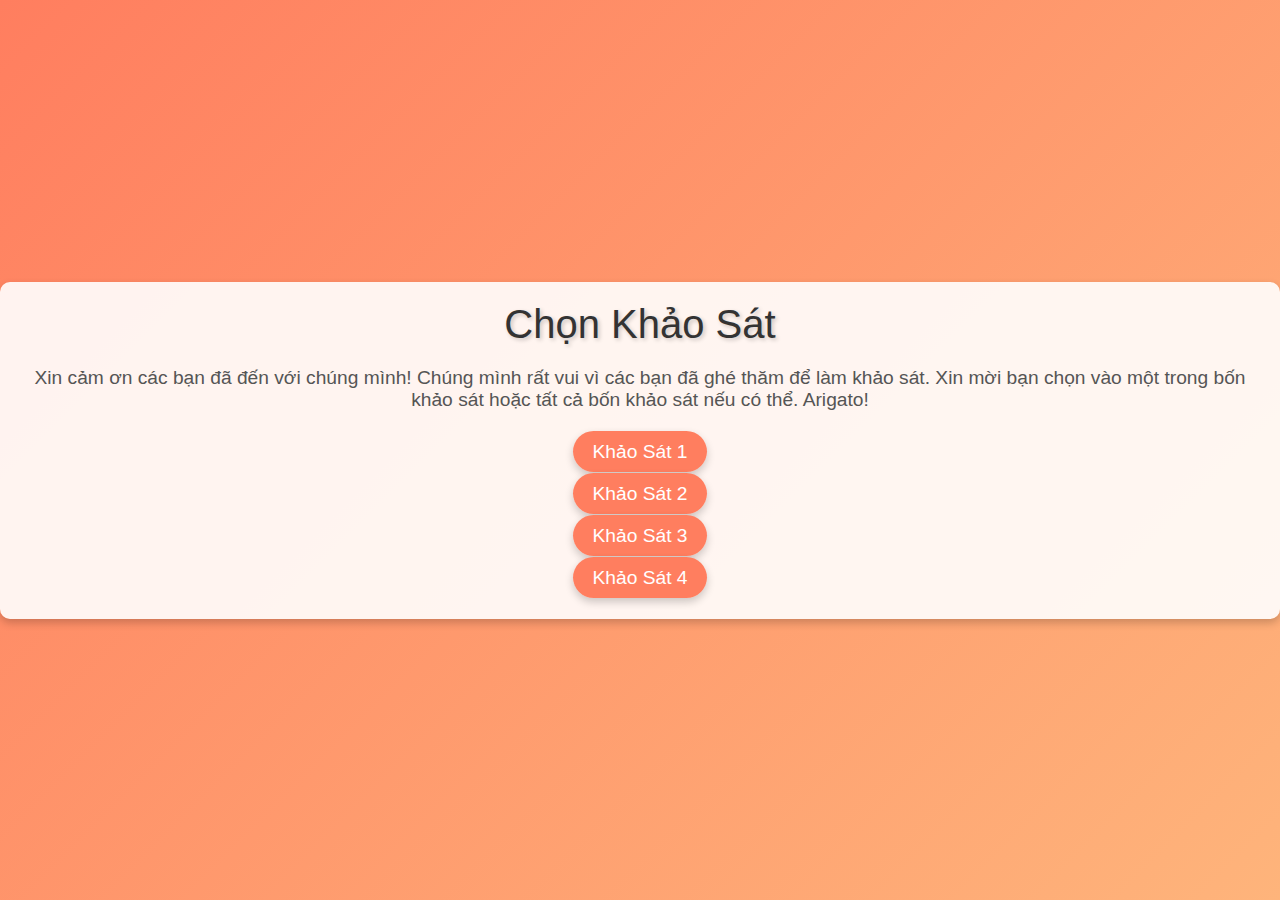
<file: index.html>
<!DOCTYPE html>
<html lang="vi">
<head>
    <meta charset="UTF-8">
    <meta name="viewport" content="width=device-width, initial-scale=1.0">
    <title>Chọn khảo sát</title>
    <link rel="stylesheet" href="stylestart.css">
</head>
<body>
    <div class="container">
        <h1>Chọn Khảo Sát</h1>
        <p>Xin cảm ơn các bạn đã đến với chúng mình! Chúng mình rất vui vì các bạn đã ghé thăm để làm khảo sát. Xin mời bạn chọn vào một trong bốn khảo sát hoặc tất cả bốn khảo sát nếu có thể. Arigato!</p>
        <ul>
            <li><a href="index1.html">Khảo Sát 1</a></li>
            <li><a href="index2.html">Khảo Sát 2</a></li>
            <li><a href="index3.html">Khảo Sát 3</a></li>
            <li><a href="index4.html">Khảo Sát 4</a></li>
        </ul>
    </div>
</body>
</html>
</file>
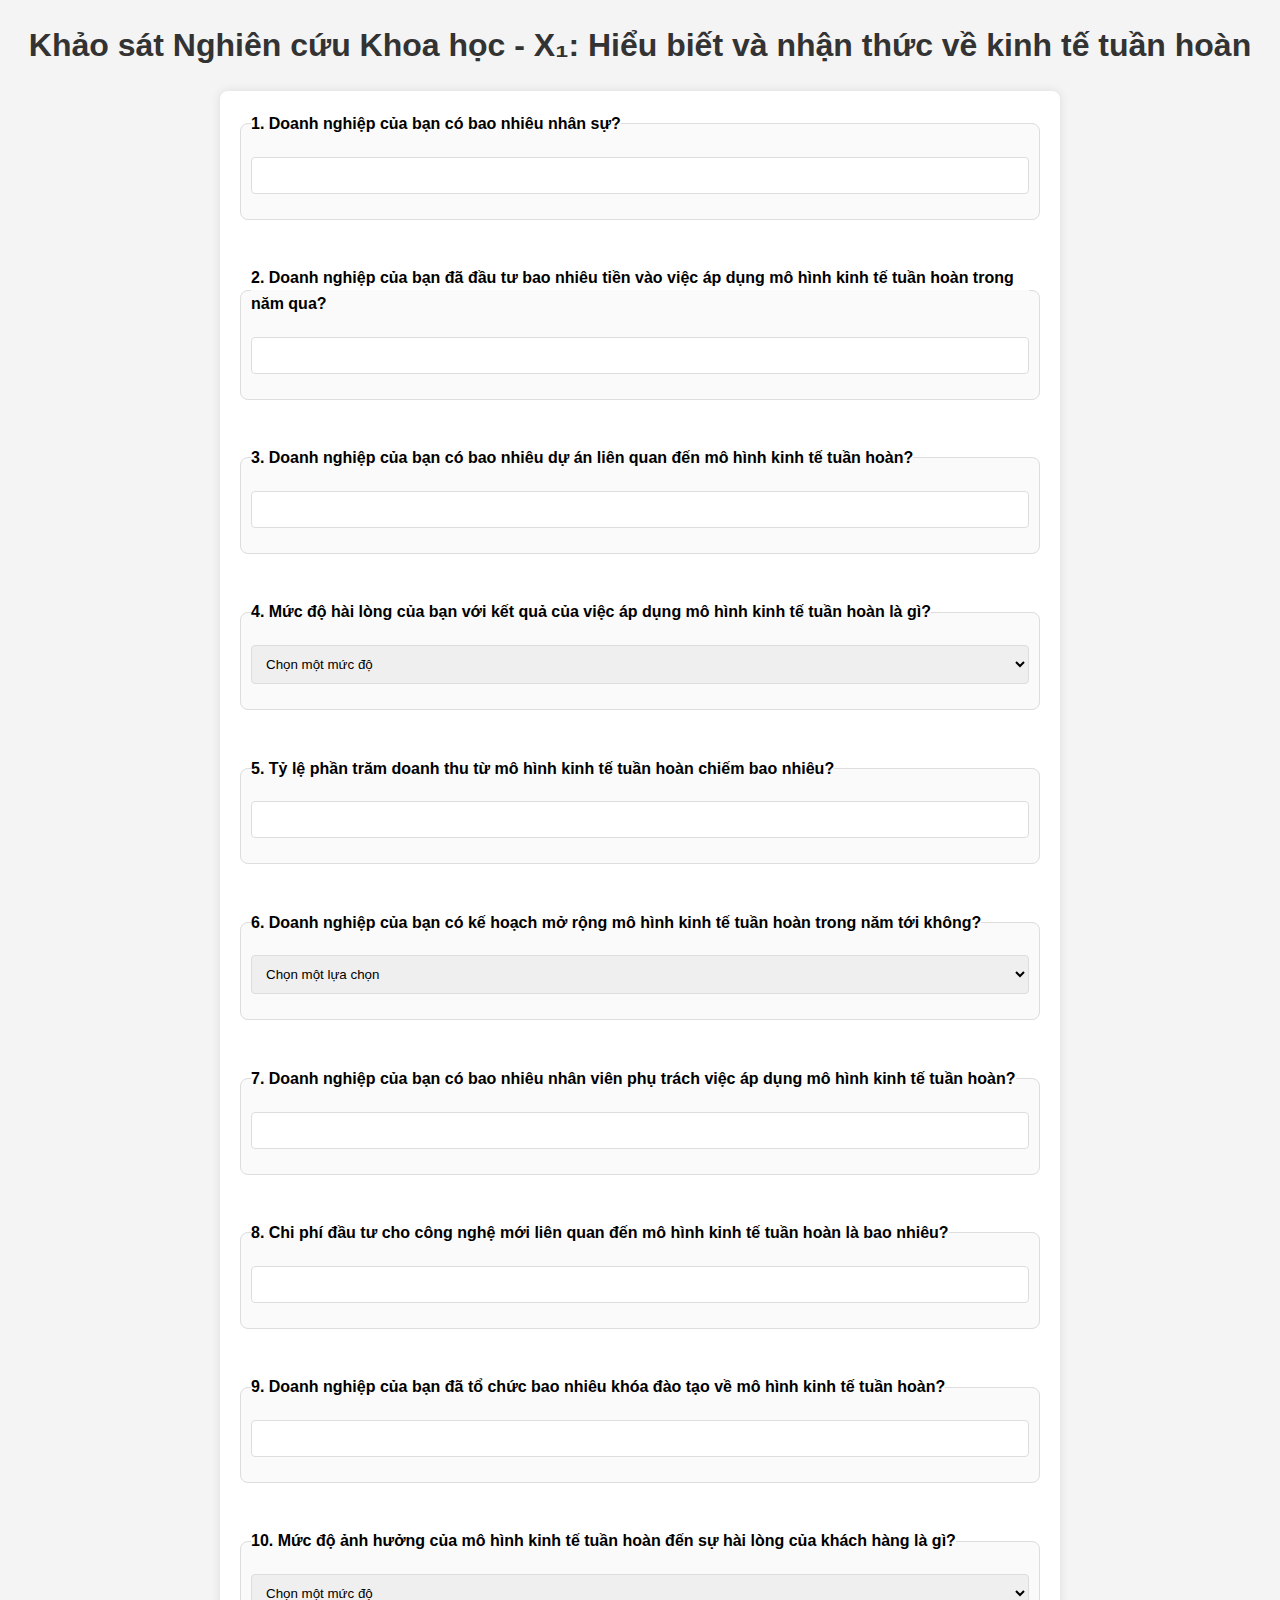
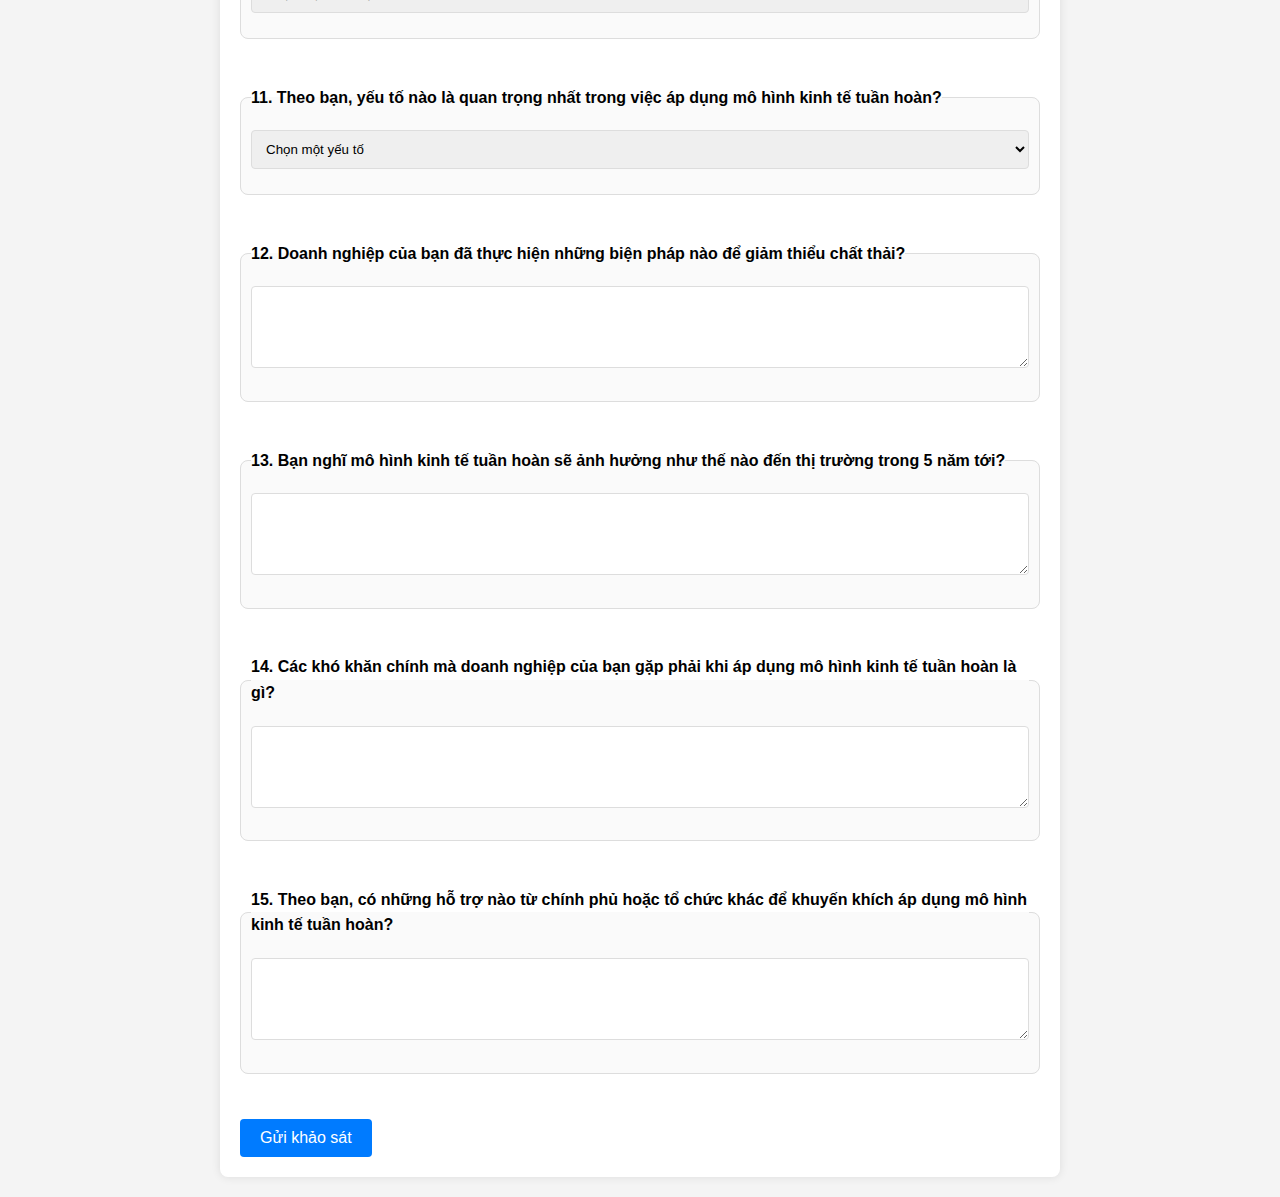
<file: index1.html>
<!DOCTYPE html>
<html lang="vi">
<head>
    <meta charset="UTF-8">
    <meta name="viewport" content="width=device-width, initial-scale=1.0">
    <title>Khảo sát Nghiên cứu Khoa học - X₁</title>
    <link rel="stylesheet" href="style.css">
    <script src="submit.js" defer></script>
    <style>
        .error {
            border: 2px solid red;
        }
        .error-message {
            color: red;
            font-size: 0.9em;
            margin-top: 5px;
        }
    </style>
</head>
<body>
    <h1>Khảo sát Nghiên cứu Khoa học - X₁: Hiểu biết và nhận thức về kinh tế tuần hoàn</h1>
    <form id="survey-form">
        <!-- Câu hỏi định lượng -->
        <fieldset>
            <legend>1. Doanh nghiệp của bạn có bao nhiêu nhân sự?</legend>
            <input type="number" name="question1" id="question1" required min="0" step="1">
            <div id="error-question1" class="error-message"></div>
        </fieldset>
        <br>

        <fieldset>
            <legend>2. Doanh nghiệp của bạn đã đầu tư bao nhiêu tiền vào việc áp dụng mô hình kinh tế tuần hoàn trong năm qua?</legend>
            <input type="number" name="question2" id="question2" required min="0" step="0.01">
            <div id="error-question2" class="error-message"></div>
        </fieldset>
        <br>

        <fieldset>
            <legend>3. Doanh nghiệp của bạn có bao nhiêu dự án liên quan đến mô hình kinh tế tuần hoàn?</legend>
            <input type="number" name="question3" id="question3" required min="0" step="1">
            <div id="error-question3" class="error-message"></div>
        </fieldset>
        <br>

        <fieldset>
            <legend>4. Mức độ hài lòng của bạn với kết quả của việc áp dụng mô hình kinh tế tuần hoàn là gì?</legend>
            <select name="question4" id="question4" required>
                <option value="">Chọn một mức độ</option>
                <option value="1">Rất không hài lòng</option>
                <option value="2">Không hài lòng</option>
                <option value="3">Bình thường</option>
                <option value="4">Hài lòng</option>
                <option value="5">Rất hài lòng</option>
            </select>
            <div id="error-question4" class="error-message"></div>
        </fieldset>
        <br>

        <fieldset>
            <legend>5. Tỷ lệ phần trăm doanh thu từ mô hình kinh tế tuần hoàn chiếm bao nhiêu?</legend>
            <input type="number" name="question5" id="question5" min="0" max="100" required step="0.01">
            <div id="error-question5" class="error-message"></div>
        </fieldset>
        <br>

        <fieldset>
            <legend>6. Doanh nghiệp của bạn có kế hoạch mở rộng mô hình kinh tế tuần hoàn trong năm tới không?</legend>
            <select name="question6" id="question6" required>
                <option value="">Chọn một lựa chọn</option>
                <option value="Có">Có</option>
                <option value="Không">Không</option>
            </select>
            <div id="error-question6" class="error-message"></div>
        </fieldset>
        <br>

        <fieldset>
            <legend>7. Doanh nghiệp của bạn có bao nhiêu nhân viên phụ trách việc áp dụng mô hình kinh tế tuần hoàn?</legend>
            <input type="number" name="question7" id="question7" required min="0" step="1">
            <div id="error-question7" class="error-message"></div>
        </fieldset>
        <br>

        <fieldset>
            <legend>8. Chi phí đầu tư cho công nghệ mới liên quan đến mô hình kinh tế tuần hoàn là bao nhiêu?</legend>
            <input type="number" name="question8" id="question8" required min="0" step="0.01">
            <div id="error-question8" class="error-message"></div>
        </fieldset>
        <br>

        <fieldset>
            <legend>9. Doanh nghiệp của bạn đã tổ chức bao nhiêu khóa đào tạo về mô hình kinh tế tuần hoàn?</legend>
            <input type="number" name="question9" id="question9" required min="0" step="1">
            <div id="error-question9" class="error-message"></div>
        </fieldset>
        <br>

        <fieldset>
            <legend>10. Mức độ ảnh hưởng của mô hình kinh tế tuần hoàn đến sự hài lòng của khách hàng là gì?</legend>
            <select name="question10" id="question10" required>
                <option value="">Chọn một mức độ</option>
                <option value="Rất thấp">Rất thấp</option>
                <option value="Thấp">Thấp</option>
                <option value="Trung bình">Trung bình</option>
                <option value="Cao">Cao</option>
                <option value="Rất cao">Rất cao</option>
            </select>
            <div id="error-question10" class="error-message"></div>
        </fieldset>
        <br>

        <!-- Câu hỏi định tính -->
        <fieldset>
            <legend>11. Theo bạn, yếu tố nào là quan trọng nhất trong việc áp dụng mô hình kinh tế tuần hoàn?</legend>
            <select name="question11" id="question11" required>
                <option value="">Chọn một yếu tố</option>
                <option value="Chất lượng sản phẩm">Chất lượng sản phẩm</option>
                <option value="Chi phí">Chi phí</option>
                <option value="Nguồn lực">Nguồn lực</option>
                <option value="Khách hàng">Khách hàng</option>
                <option value="Khác">Khác</option>
            </select>
            <input type="text" name="question11_other" id="question11_other" style="display: none;" placeholder="Nhập yếu tố khác nếu có">
            <div id="error-question11" class="error-message"></div>
        </fieldset>
        <br>

        <fieldset>
            <legend>12. Doanh nghiệp của bạn đã thực hiện những biện pháp nào để giảm thiểu chất thải?</legend>
            <textarea name="question12" id="question12" rows="4" required></textarea>
            <div id="error-question12" class="error-message"></div>
        </fieldset>
        <br>

        <fieldset>
            <legend>13. Bạn nghĩ mô hình kinh tế tuần hoàn sẽ ảnh hưởng như thế nào đến thị trường trong 5 năm tới?</legend>
            <textarea name="question13" id="question13" rows="4" required></textarea>
            <div id="error-question13" class="error-message"></div>
        </fieldset>
        <br>

        <fieldset>
            <legend>14. Các khó khăn chính mà doanh nghiệp của bạn gặp phải khi áp dụng mô hình kinh tế tuần hoàn là gì?</legend>
            <textarea name="question14" id="question14" rows="4" required></textarea>
            <div id="error-question14" class="error-message"></div>
        </fieldset>
        <br>

        <fieldset>
            <legend>15. Theo bạn, có những hỗ trợ nào từ chính phủ hoặc tổ chức khác để khuyến khích áp dụng mô hình kinh tế tuần hoàn?</legend>
            <textarea name="question15" id="question15" rows="4" required></textarea>
            <div id="error-question15" class="error-message"></div>
        </fieldset>
        <br>

        <button type="button" id="submit-button">Gửi khảo sát</button>
    </form>

    <script>
        document.getElementById('submit-button').addEventListener('click', function() {
            // Clear previous errors
            document.querySelectorAll('.error').forEach(element => element.classList.remove('error'));
            document.querySelectorAll('.error-message').forEach(element => element.textContent = '');

            let isValid = true;

            // Validate each field
            document.querySelectorAll('input, select, textarea').forEach(field => {
                if (field.required && !field.value) {
                    document.getElementById(`error-${field.name}`).textContent = 'Vui lòng nhập lại';
                    field.classList.add('error');
                    isValid = false;
                } else if (field.type === 'number') {
                    if (field.min !== undefined && parseFloat(field.value) < parseFloat(field.min)) {
                        document.getElementById(`error-${field.name}`).textContent = `Giá trị không thể nhỏ hơn ${field.min}`;
                        field.classList.add('error');
                        isValid = false;
                    }
                    if (field.max !== undefined && parseFloat(field.value) > parseFloat(field.max)) {
                        document.getElementById(`error-${field.name}`).textContent = `Giá trị không thể lớn hơn ${field.max}`;
                        field.classList.add('error');
                        isValid = false;
                    }
                }
            });

            if (isValid) {
                document.getElementById('survey-form').submit();
            }
        });

        // Show "Khác" text input when "Khác" is selected
        document.getElementById('question11').addEventListener('change', function() {
            const otherInput = document.getElementById('question11_other');
            if (this.value === 'Khác') {
                otherInput.style.display = 'inline';
            } else {
                otherInput.style.display = 'none';
                otherInput.value = '';
            }
        });
    </script>
</body>
</html>
</file>
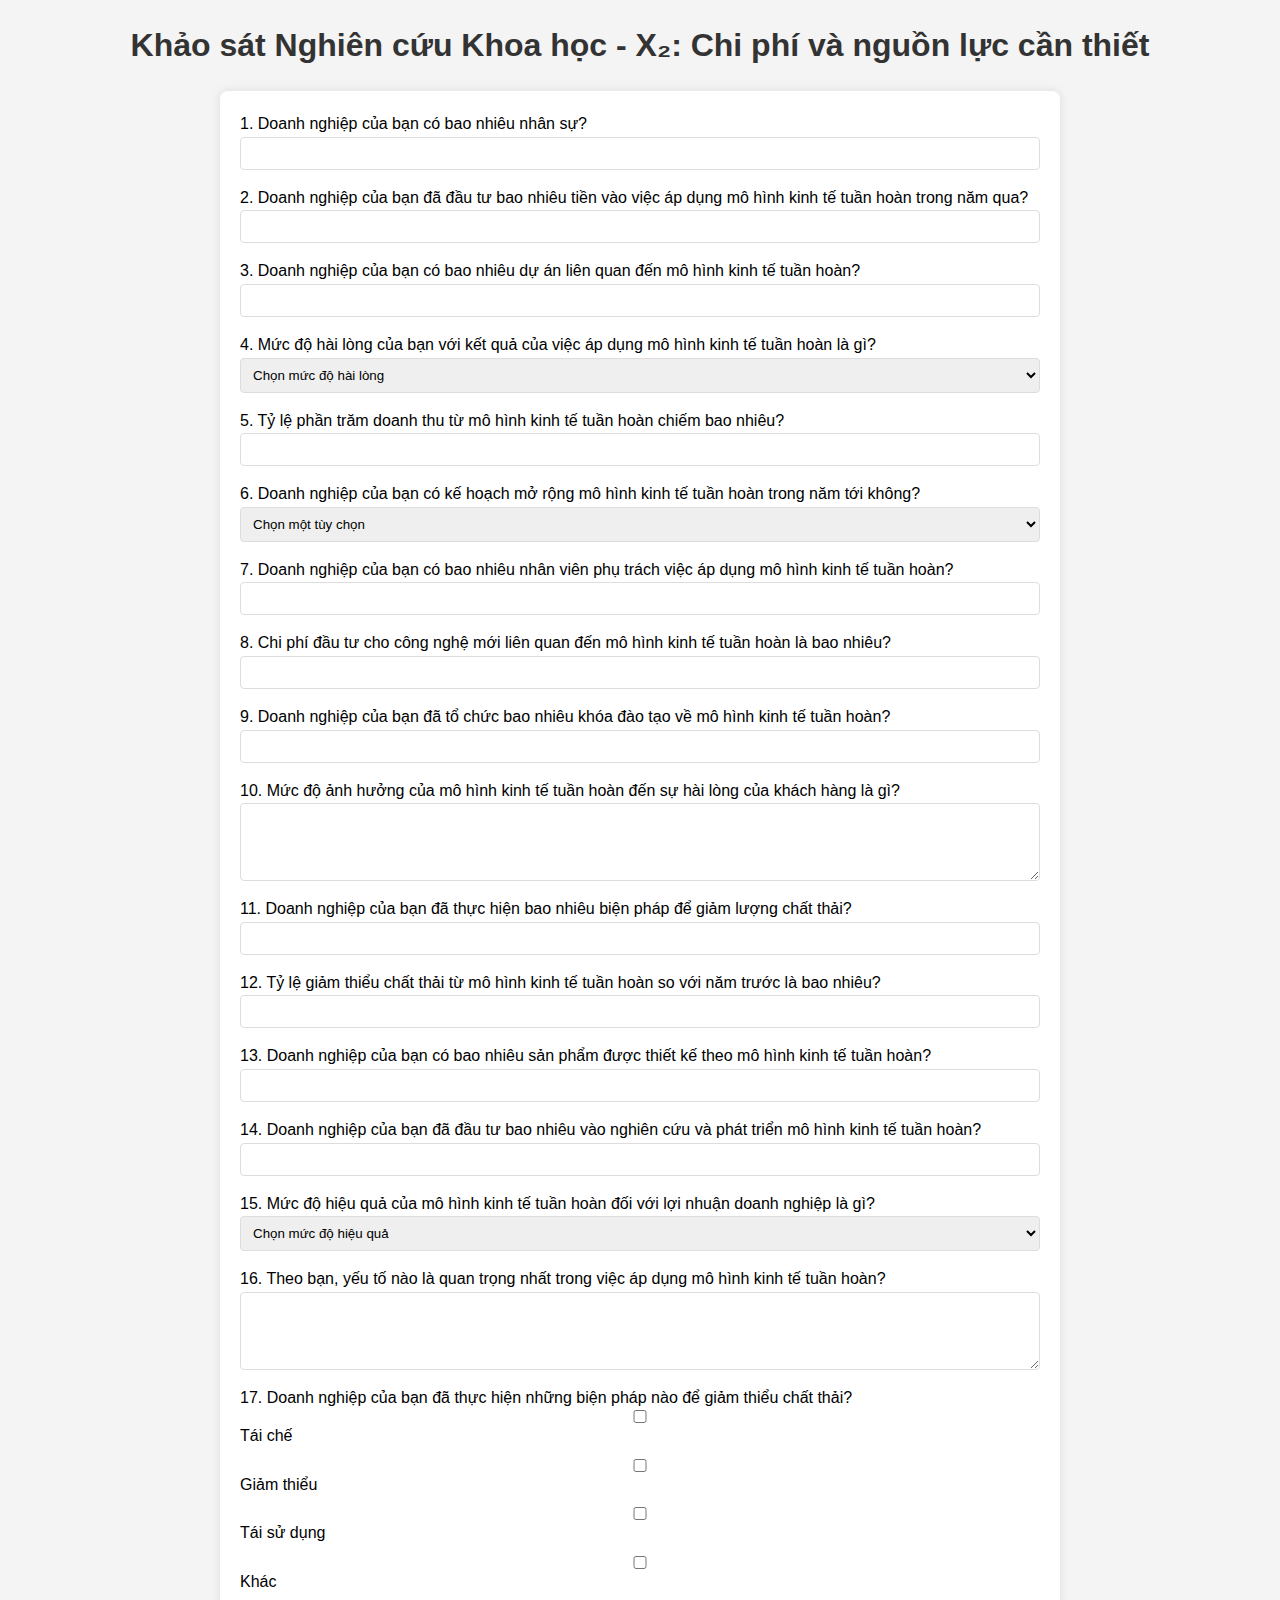
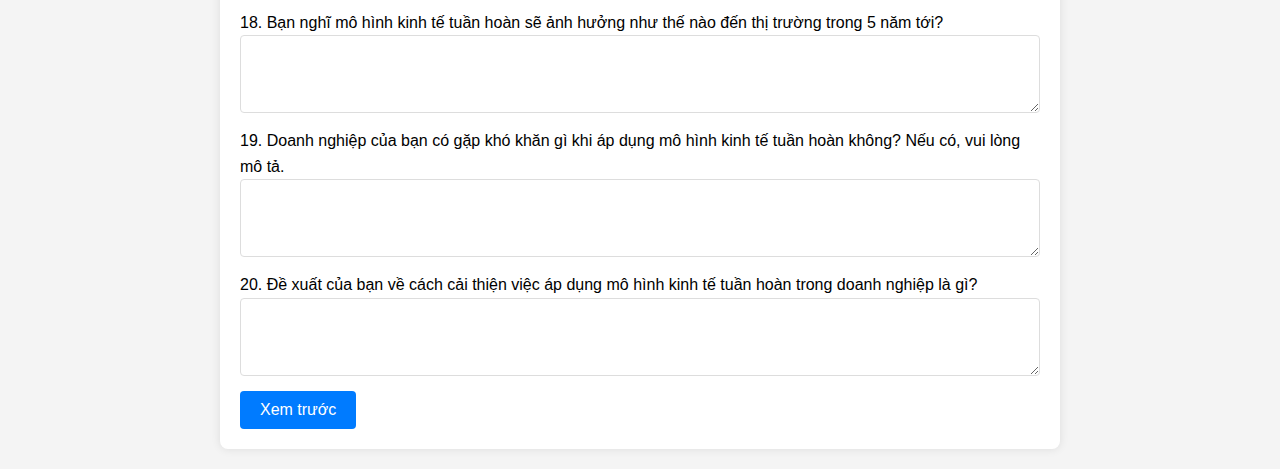
<file: index2.html>
<!DOCTYPE html>
<html lang="vi">
<head>
    <meta charset="UTF-8">
    <meta name="viewport" content="width=device-width, initial-scale=1.0">
    <title>Form Câu Hỏi</title>
    <link rel="stylesheet" href="style.css">
    <style>
        .form-group {
            margin-bottom: 15px;
        }

        label, select, input, textarea {
            display: block;
            width: 100%;
            box-sizing: border-box;
        }

        input[type="number"], input[type="text"], textarea {
            padding: 8px;
        }

        select {
            padding: 8px;
        }

        .hidden {
            display: none;
        }
    </style>
</head>
<body>
    <h1>Khảo sát Nghiên cứu Khoa học - X₂: Chi phí và nguồn lực cần thiết</h1>
    <form id="questions-form">
        <!-- Câu hỏi 1 -->
        <div class="form-group">
            <label for="q1">1. Doanh nghiệp của bạn có bao nhiêu nhân sự?</label>
            <input type="number" id="q1" name="q1" min="1" required>
        </div>

        <!-- Câu hỏi 2 -->
        <div class="form-group">
            <label for="q2">2. Doanh nghiệp của bạn đã đầu tư bao nhiêu tiền vào việc áp dụng mô hình kinh tế tuần hoàn trong năm qua?</label>
            <input type="text" id="q2" name="q2" pattern="^[0-9]+$" title="Vui lòng nhập số tiền hợp lệ" required>
        </div>

        <!-- Câu hỏi 3 -->
        <div class="form-group">
            <label for="q3">3. Doanh nghiệp của bạn có bao nhiêu dự án liên quan đến mô hình kinh tế tuần hoàn?</label>
            <input type="number" id="q3" name="q3" min="0" required>
        </div>

        <!-- Câu hỏi 4 -->
        <div class="form-group">
            <label for="q4">4. Mức độ hài lòng của bạn với kết quả của việc áp dụng mô hình kinh tế tuần hoàn là gì?</label>
            <select id="q4" name="q4" required>
                <option value="">Chọn mức độ hài lòng</option>
                <option value="Rất hài lòng">Rất hài lòng</option>
                <option value="Hài lòng">Hài lòng</option>
                <option value="Bình thường">Bình thường</option>
                <option value="Không hài lòng">Không hài lòng</option>
                <option value="Rất không hài lòng">Rất không hài lòng</option>
                <option value="Khác">Khác</option>
            </select>
            <input type="text" id="q4_other" name="q4_other" class="hidden" placeholder="Vui lòng nhập lý do khác">
        </div>

        <!-- Câu hỏi 5 -->
        <div class="form-group">
            <label for="q5">5. Tỷ lệ phần trăm doanh thu từ mô hình kinh tế tuần hoàn chiếm bao nhiêu?</label>
            <input type="text" id="q5" name="q5" pattern="^\d+(\.\d+)?%?$" title="Vui lòng nhập tỷ lệ phần trăm hợp lệ" required>
        </div>

        <!-- Câu hỏi 6 -->
        <div class="form-group">
            <label for="q6">6. Doanh nghiệp của bạn có kế hoạch mở rộng mô hình kinh tế tuần hoàn trong năm tới không?</label>
            <select id="q6" name="q6" required>
                <option value="" disabled selected>Chọn một tùy chọn</option>
                <option value="Có">Có</option>
                <option value="Không">Không</option>
                <option value="Khác">Khác</option>
            </select>
            <input type="text" id="q6_other" name="q6_other" class="hidden" placeholder="Vui lòng nhập kế hoạch khác">
        </div>

        </div>

        <!-- Câu hỏi 7 -->
        <div class="form-group">
            <label for="q7">7. Doanh nghiệp của bạn có bao nhiêu nhân viên phụ trách việc áp dụng mô hình kinh tế tuần hoàn?</label>
            <input type="number" id="q7" name="q7" min="0" required>
        </div>

        <!-- Câu hỏi 8 -->
        <div class="form-group">
            <label for="q8">8. Chi phí đầu tư cho công nghệ mới liên quan đến mô hình kinh tế tuần hoàn là bao nhiêu?</label>
            <input type="text" id="q8" name="q8" pattern="^[0-9]+$" title="Vui lòng nhập số tiền hợp lệ" required>
        </div>

        <!-- Câu hỏi 9 -->
        <div class="form-group">
            <label for="q9">9. Doanh nghiệp của bạn đã tổ chức bao nhiêu khóa đào tạo về mô hình kinh tế tuần hoàn?</label>
            <input type="number" id="q9" name="q9" min="0" required>
        </div>

        <!-- Câu hỏi 10 -->
        <div class="form-group">
            <label for="q10">10. Mức độ ảnh hưởng của mô hình kinh tế tuần hoàn đến sự hài lòng của khách hàng là gì?</label>
            <textarea id="q10" name="q10" rows="4" required></textarea>
        </div>

        <!-- Câu hỏi 11 -->
        <div class="form-group">
            <label for="q11">11. Doanh nghiệp của bạn đã thực hiện bao nhiêu biện pháp để giảm lượng chất thải?</label>
            <input type="number" id="q11" name="q11" min="0" required>
        </div>

        <!-- Câu hỏi 12 -->
        <div class="form-group">
            <label for="q12">12. Tỷ lệ giảm thiểu chất thải từ mô hình kinh tế tuần hoàn so với năm trước là bao nhiêu?</label>
            <input type="text" id="q12" name="q12" pattern="^\d+(\.\d+)?%?$" title="Vui lòng nhập tỷ lệ phần trăm hợp lệ" required>
        </div>

        <!-- Câu hỏi 13 -->
        <div class="form-group">
            <label for="q13">13. Doanh nghiệp của bạn có bao nhiêu sản phẩm được thiết kế theo mô hình kinh tế tuần hoàn?</label>
            <input type="number" id="q13" name="q13" min="0" required>
        </div>

        <!-- Câu hỏi 14 -->
        <div class="form-group">
            <label for="q14">14. Doanh nghiệp của bạn đã đầu tư bao nhiêu vào nghiên cứu và phát triển mô hình kinh tế tuần hoàn?</label>
            <input type="text" id="q14" name="q14" pattern="^[0-9]+$" title="Vui lòng nhập số tiền hợp lệ" required>
        </div>

        <!-- Câu hỏi 15 -->
        <div class="form-group">
            <label for="q15">15. Mức độ hiệu quả của mô hình kinh tế tuần hoàn đối với lợi nhuận doanh nghiệp là gì?</label>
            <select id="q15" name="q15" required>
                <option value="">Chọn mức độ hiệu quả</option>
                <option value="Rất hiệu quả">Rất hiệu quả</option>
                <option value="Hiệu quả">Hiệu quả</option>
                <option value="Bình thường">Bình thường</option>
                <option value="Không hiệu quả">Không hiệu quả</option>
                <option value="Rất không hiệu quả">Rất không hiệu quả</option>
                <option value="Khác">Khác</option>
            </select>
            <input type="text" id="q15_other" name="q15_other" class="hidden" placeholder="Vui lòng nhập lý do khác">
        </div>

        <!-- Câu hỏi 16 -->
        <div class="form-group">
            <label for="q16">16. Theo bạn, yếu tố nào là quan trọng nhất trong việc áp dụng mô hình kinh tế tuần hoàn?</label>
            <textarea id="q16" name="q16" rows="4" required></textarea>
        </div>

        <!-- Câu hỏi 17 -->
        <div class="form-group">
            <label for="q17">17. Doanh nghiệp của bạn đã thực hiện những biện pháp nào để giảm thiểu chất thải?</label>
            <div class="checkbox-group">
                <label><input type="checkbox" id="q17_measure1" name="q17" value="Tái chế"> Tái chế</label>
                <label><input type="checkbox" id="q17_measure2" name="q17" value="Giảm thiểu"> Giảm thiểu</label>
                <label><input type="checkbox" id="q17_measure3" name="q17" value="Tái sử dụng"> Tái sử dụng</label>
                <label><input type="checkbox" id="q17_measure4" name="q17" value="Khác"> Khác</label>
                <input type="text" id="q17_other" name="q17_other" class="hidden" placeholder="Vui lòng nhập biện pháp khác">
            </div>
        </div>

        <!-- Câu hỏi 18 -->
        <div class="form-group">
            <label for="q18">18. Bạn nghĩ mô hình kinh tế tuần hoàn sẽ ảnh hưởng như thế nào đến thị trường trong 5 năm tới?</label>
            <textarea id="q18" name="q18" rows="4" required></textarea>
        </div>

        <!-- Câu hỏi 19 -->
        <div class="form-group">
            <label for="q19">19. Doanh nghiệp của bạn có gặp khó khăn gì khi áp dụng mô hình kinh tế tuần hoàn không? Nếu có, vui lòng mô tả.</label>
            <textarea id="q19" name="q19" rows="4" required></textarea>
        </div>

        <!-- Câu hỏi 20 -->
        <div class="form-group">
            <label for="q20">20. Đề xuất của bạn về cách cải thiện việc áp dụng mô hình kinh tế tuần hoàn trong doanh nghiệp là gì?</label>
            <textarea id="q20" name="q20" rows="4" required></textarea>
        </div>

        <button type="submit">Xem trước</button>
    </form>

    <script>
        document.addEventListener('DOMContentLoaded', () => {
            const dropdowns = document.querySelectorAll('select');
            dropdowns.forEach(dropdown => {
                dropdown.addEventListener('change', (e) => {
                    const targetId = `${e.target.id}_other`;
                    const otherInput = document.getElementById(targetId);
                    if (e.target.value === 'Khác') {
                        otherInput.classList.remove('hidden');
                    } else {
                        otherInput.classList.add('hidden');
                    }
                });
            });

            const checkboxes = document.querySelectorAll('input[type="checkbox"]');
            checkboxes.forEach(checkbox => {
                checkbox.addEventListener('change', (e) => {
                    if (e.target.value === 'Khác') {
                        document.getElementById('q17_other').classList.toggle('hidden', !e.target.checked);
                    }
                });
            });

            document.getElementById('questions-form').addEventListener('submit', (e) => {
                e.preventDefault();

                let valid = true;
                const form = e.target;
                const inputs = form.querySelectorAll('input, select, textarea');

                inputs.forEach(input => {
                    if (input.type === 'number' && (input.value < 0 || isNaN(input.value))) {
                        alert(`Vui lòng nhập giá trị hợp lệ cho câu hỏi ${input.name}`);
                        valid = false;
                    } else if (input.type === 'text' && input.pattern && !new RegExp(input.pattern).test(input.value)) {
                        alert(`Vui lòng nhập giá trị hợp lệ cho câu hỏi ${input.name}`);
                        valid = false;
                    } else if (input.type === 'radio' || input.type === 'checkbox') {
                        const name = input.name;
                        const checked = form.querySelector(`input[name="${name}"]:checked`);
                        if (!checked) {
                            alert(`Vui lòng chọn một lựa chọn cho câu hỏi ${name}`);
                            valid = false;
                        }
                    } else if (input.required && !input.value.trim()) {
                        alert(`Vui lòng hoàn thành câu hỏi ${input.name}`);
                        valid = false;
                    }
                });

                if (valid) {
                    const answers = Array.from(inputs).map(input => {
                        if (input.type === 'checkbox') {
                            return Array.from(form.querySelectorAll(`input[name="${input.name}"]:checked`))
                                        .map(cb => cb.value).join(', ');
                        } else {
                            return input.value;
                        }
                    });
                    localStorage.setItem('answers', JSON.stringify(answers));
                    window.location.href = 'preview2.html';
                }
            });
        });
    </script>
</body>
</html>
</file>
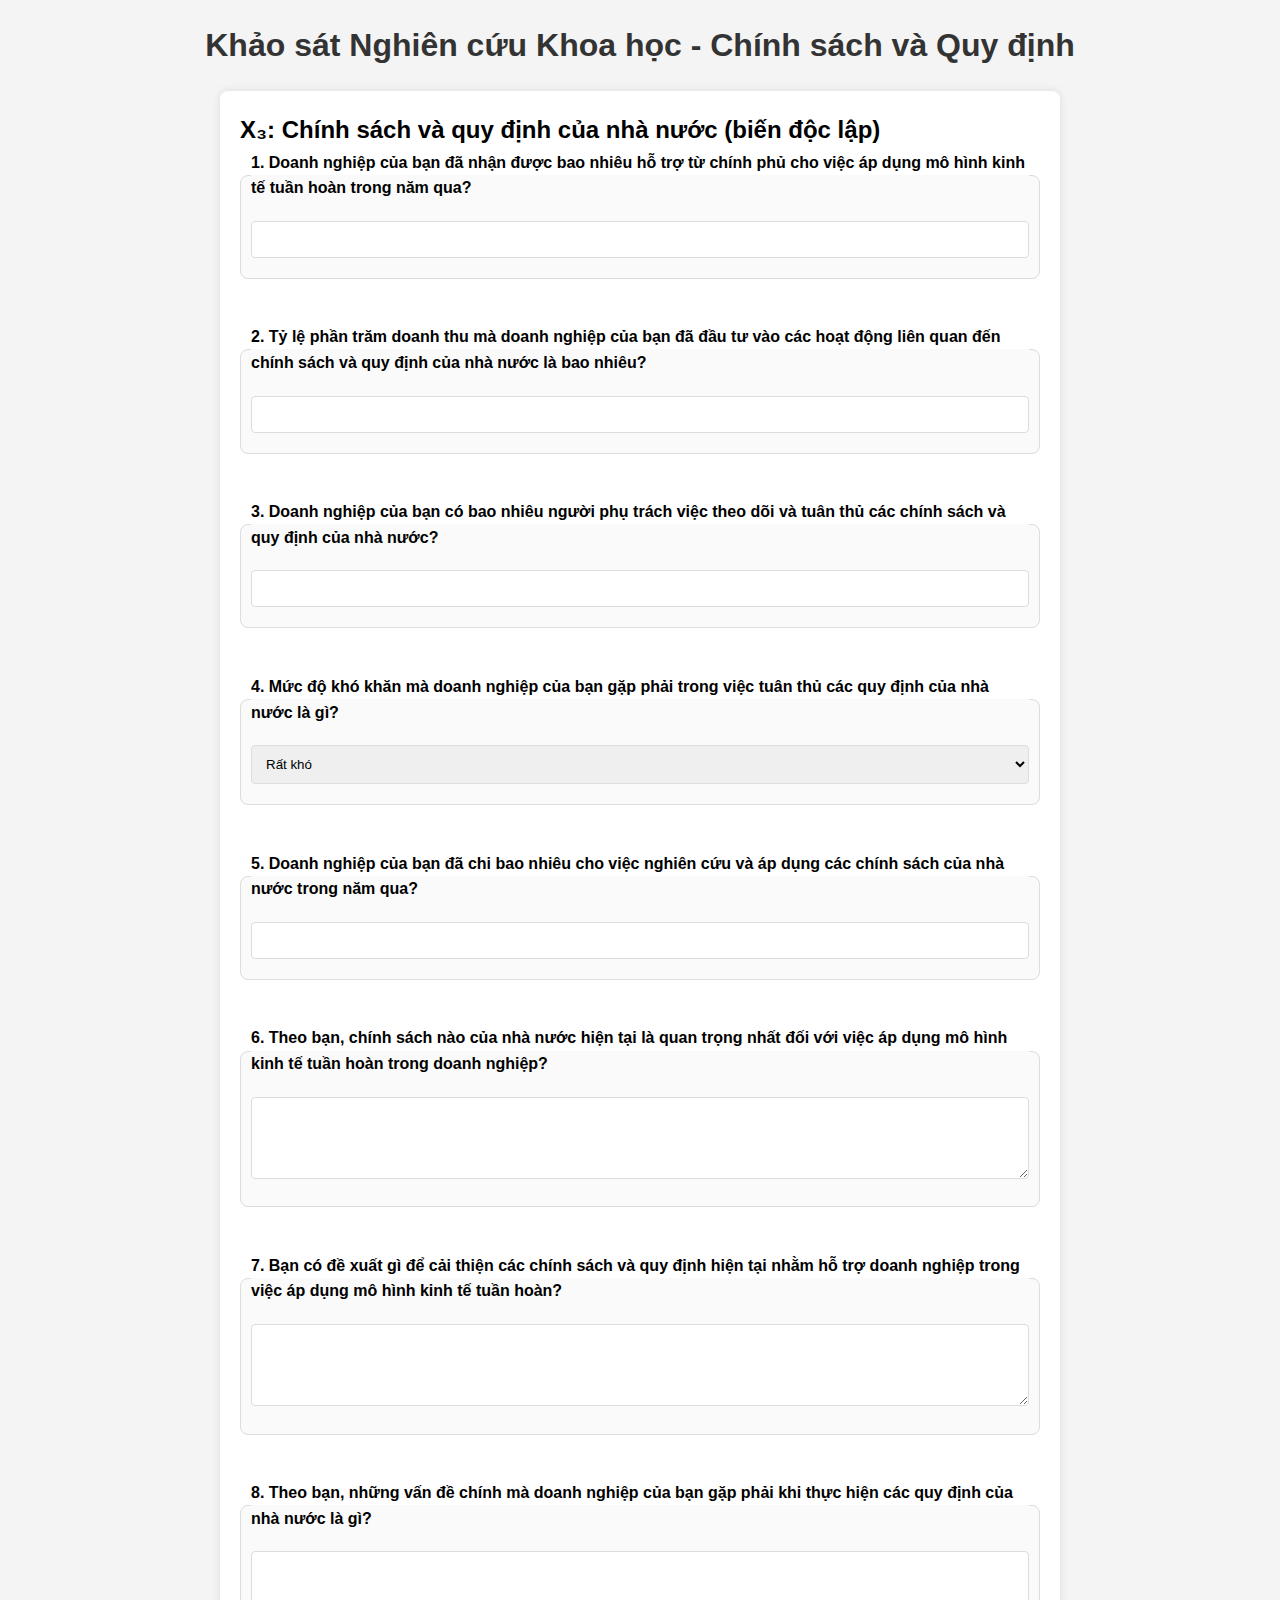
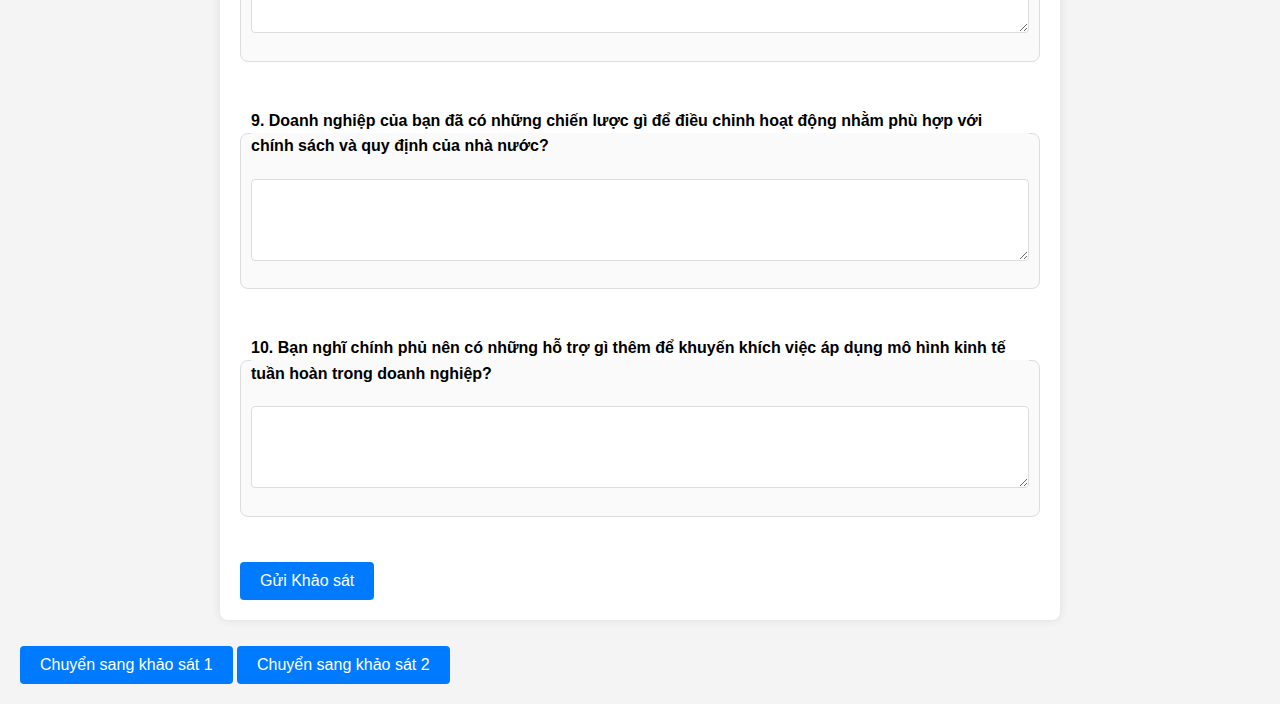
<file: index3.html>
<!DOCTYPE html>
<html lang="vi">
<head>
    <meta charset="UTF-8">
    <meta name="viewport" content="width=device-width, initial-scale=1.0">
    <title>Khảo sát Nghiên cứu Khoa học - Chính sách và Quy định</title>
    <link rel="stylesheet" href="style.css">
    <script src="submit.js" defer></script>
</head>
<body>
    <h1>Khảo sát Nghiên cứu Khoa học - Chính sách và Quy định</h1>
    <form id="survey-form">
        <h2>X₃: Chính sách và quy định của nhà nước (biến độc lập)</h2>

        <!-- Câu hỏi định lượng -->
        <fieldset>
            <legend>1. Doanh nghiệp của bạn đã nhận được bao nhiêu hỗ trợ từ chính phủ cho việc áp dụng mô hình kinh tế tuần hoàn trong năm qua?</legend>
            <input type="number" name="question1" required>
        </fieldset>
        <br>

        <fieldset>
            <legend>2. Tỷ lệ phần trăm doanh thu mà doanh nghiệp của bạn đã đầu tư vào các hoạt động liên quan đến chính sách và quy định của nhà nước là bao nhiêu?</legend>
            <input type="number" name="question2" min="0" max="100" required>
        </fieldset>
        <br>

        <fieldset>
            <legend>3. Doanh nghiệp của bạn có bao nhiêu người phụ trách việc theo dõi và tuân thủ các chính sách và quy định của nhà nước?</legend>
            <input type="number" name="question3" required>
        </fieldset>
        <br>

        <fieldset>
            <legend>4. Mức độ khó khăn mà doanh nghiệp của bạn gặp phải trong việc tuân thủ các quy định của nhà nước là gì?</legend>
            <select name="question4" required>
                <option value="Rất khó">Rất khó</option>
                <option value="Khó">Khó</option>
                <option value="Bình thường">Bình thường</option>
                <option value="Dễ">Dễ</option>
                <option value="Rất dễ">Rất dễ</option>
            </select>
        </fieldset>
        <br>

        <fieldset>
            <legend>5. Doanh nghiệp của bạn đã chi bao nhiêu cho việc nghiên cứu và áp dụng các chính sách của nhà nước trong năm qua?</legend>
            <input type="number" name="question5" required>
        </fieldset>
        <br>

        <!-- Câu hỏi định tính -->
        <fieldset>
            <legend>6. Theo bạn, chính sách nào của nhà nước hiện tại là quan trọng nhất đối với việc áp dụng mô hình kinh tế tuần hoàn trong doanh nghiệp?</legend>
            <textarea name="question6" rows="4" required></textarea>
        </fieldset>
        <br>

        <fieldset>
            <legend>7. Bạn có đề xuất gì để cải thiện các chính sách và quy định hiện tại nhằm hỗ trợ doanh nghiệp trong việc áp dụng mô hình kinh tế tuần hoàn?</legend>
            <textarea name="question7" rows="4" required></textarea>
        </fieldset>
        <br>

        <fieldset>
            <legend>8. Theo bạn, những vấn đề chính mà doanh nghiệp của bạn gặp phải khi thực hiện các quy định của nhà nước là gì?</legend>
            <textarea name="question8" rows="4" required></textarea>
        </fieldset>
        <br>

        <fieldset>
            <legend>9. Doanh nghiệp của bạn đã có những chiến lược gì để điều chỉnh hoạt động nhằm phù hợp với chính sách và quy định của nhà nước?</legend>
            <textarea name="question9" rows="4" required></textarea>
        </fieldset>
        <br>

        <fieldset>
            <legend>10. Bạn nghĩ chính phủ nên có những hỗ trợ gì thêm để khuyến khích việc áp dụng mô hình kinh tế tuần hoàn trong doanh nghiệp?</legend>
            <textarea name="question10" rows="4" required></textarea>
        </fieldset>
        <br>

        <button type="submit">Gửi Khảo sát</button>
    </form>

    <br>

    <!-- Nút chuyển đến khảo sát 1 -->
    <button id="go-to-survey1">Chuyển sang khảo sát 1</button>
    <!-- Nút chuyển đến khảo sát 2 -->
    <button id="go-to-survey2">Chuyển sang khảo sát 2</button>

    <script>
        // Xử lý sự kiện khi nhấn nút "Chuyển sang khảo sát 1"
        document.getElementById('go-to-survey1').addEventListener('click', () => {
            window.location.href = 'index.html';
        });

        // Xử lý sự kiện khi nhấn nút "Chuyển sang khảo sát 2"
        document.getElementById('go-to-survey2').addEventListener('click', () => {
            window.location.href = 'index2.html';
        });
    </script>
</body>
</html>
</file>
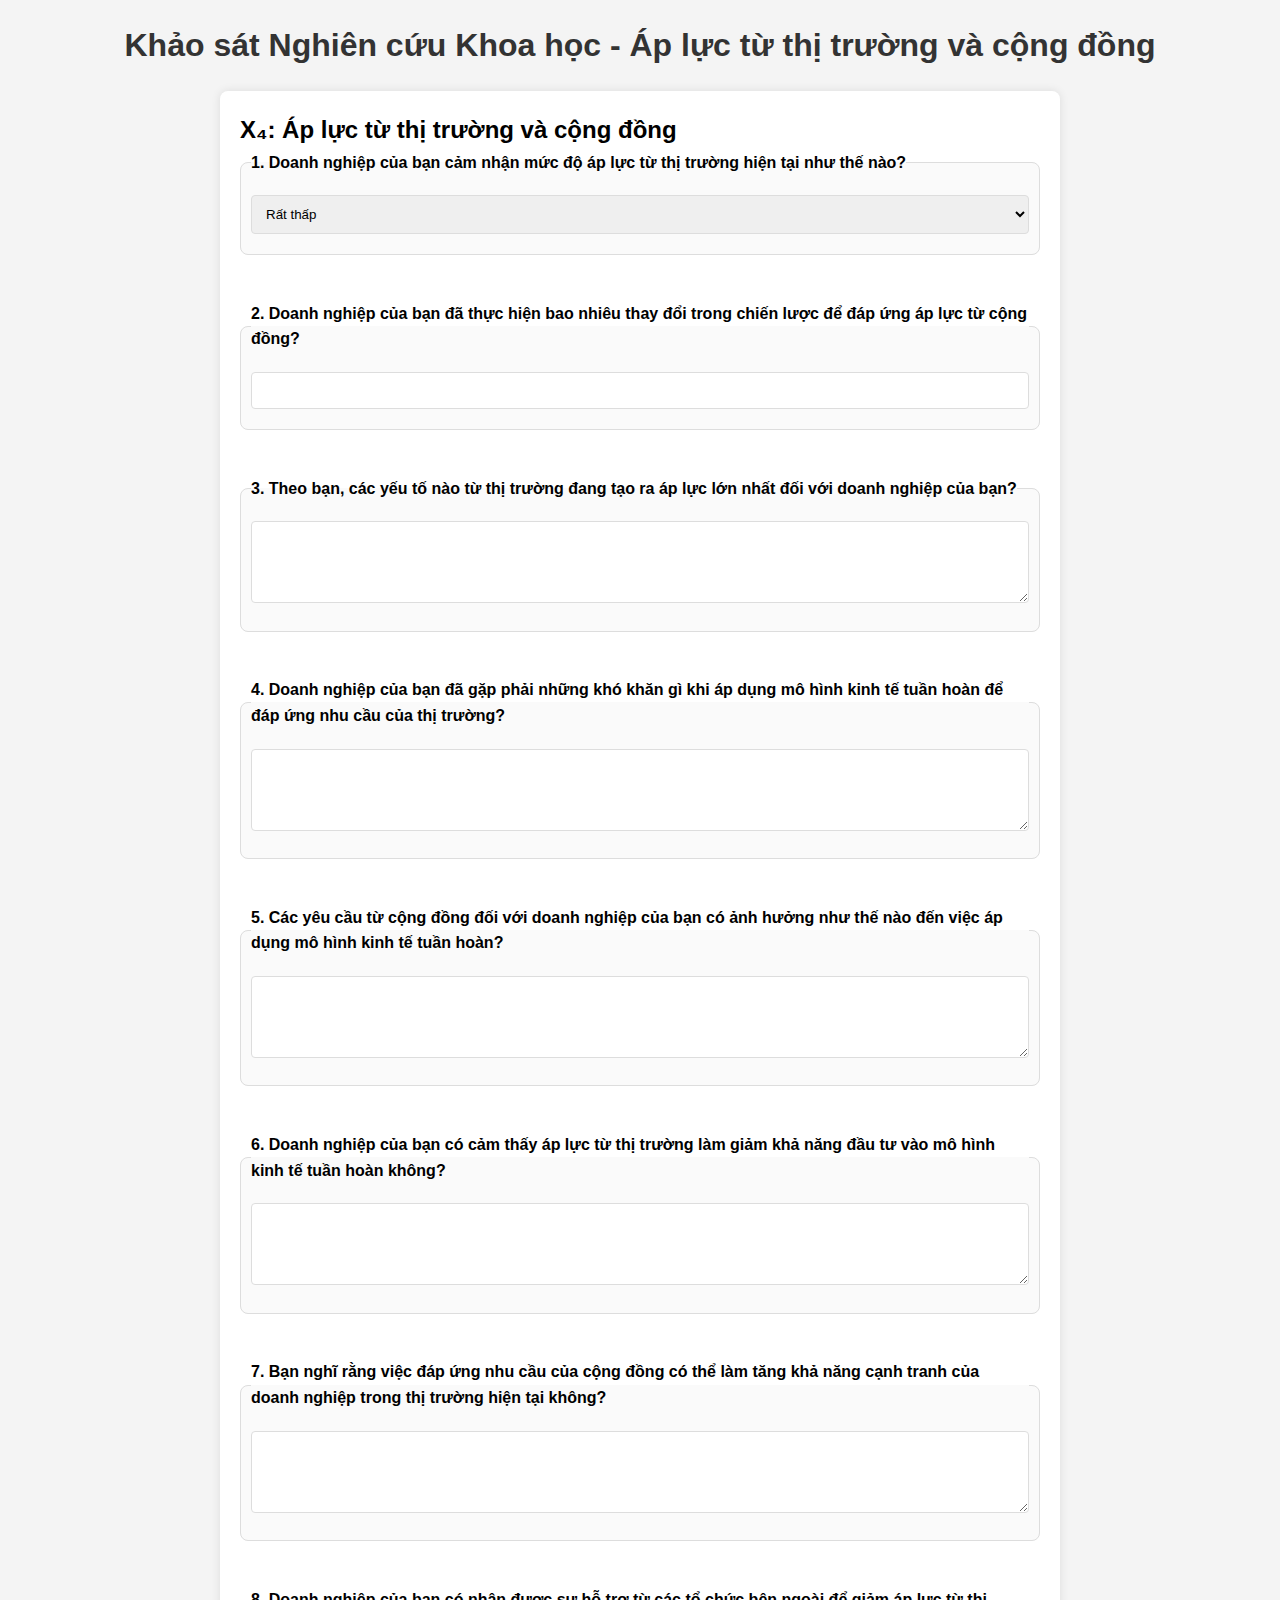
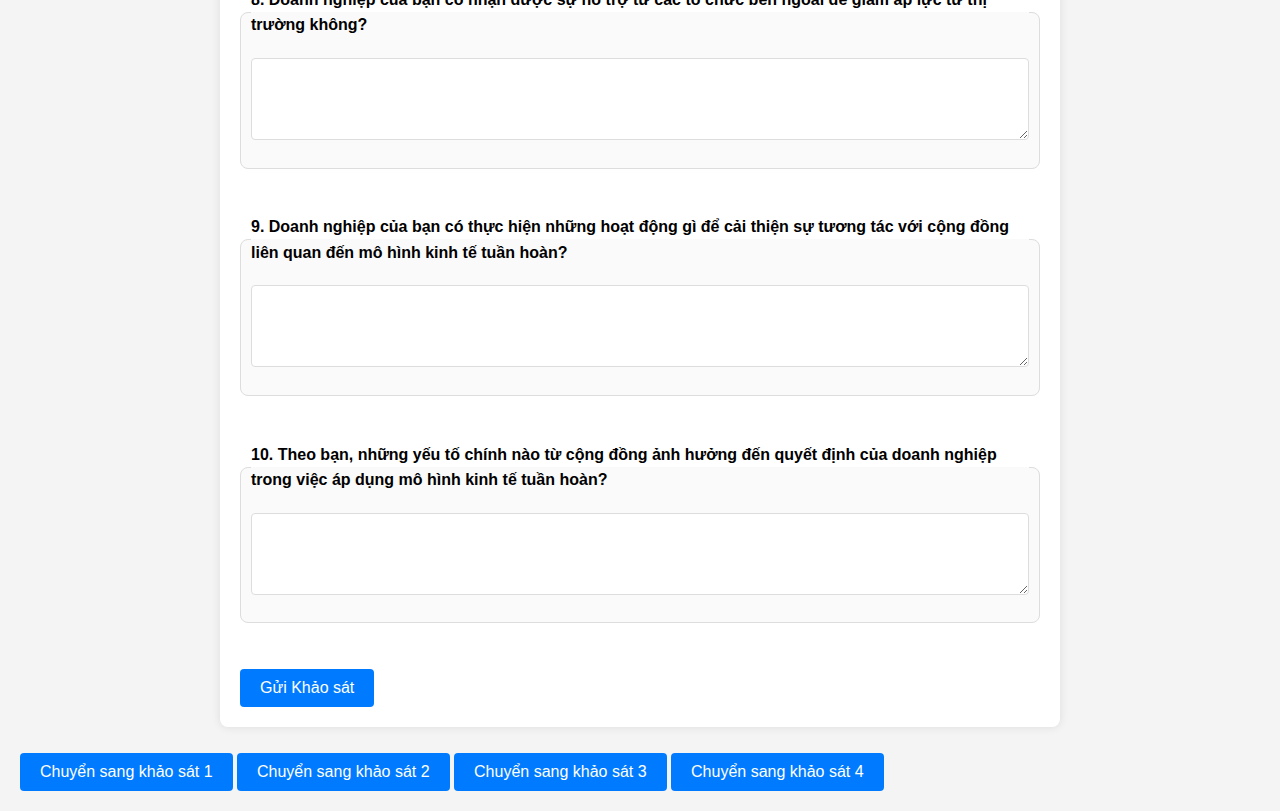
<file: index4.html>
<!DOCTYPE html>
<html lang="vi">
<head>
    <meta charset="UTF-8">
    <meta name="viewport" content="width=device-width, initial-scale=1.0">
    <title>Khảo sát Nghiên cứu Khoa học - Áp lực từ thị trường và cộng đồng</title>
    <link rel="stylesheet" href="style.css">
    <script src="submit.js" defer></script>
</head>
<body>
    <h1>Khảo sát Nghiên cứu Khoa học - Áp lực từ thị trường và cộng đồng</h1>
    <form id="survey-form">
        <h2>X₄: Áp lực từ thị trường và cộng đồng</h2>

        <!-- Câu hỏi định lượng -->
        <fieldset>
            <legend>1. Doanh nghiệp của bạn cảm nhận mức độ áp lực từ thị trường hiện tại như thế nào?</legend>
            <select name="question1" required>
                <option value="Rất thấp">Rất thấp</option>
                <option value="Thấp">Thấp</option>
                <option value="Trung bình">Trung bình</option>
                <option value="Cao">Cao</option>
                <option value="Rất cao">Rất cao</option>
            </select>
        </fieldset>
        <br>

        <fieldset>
            <legend>2. Doanh nghiệp của bạn đã thực hiện bao nhiêu thay đổi trong chiến lược để đáp ứng áp lực từ cộng đồng?</legend>
            <input type="number" name="question2" required>
        </fieldset>
        <br>

        <!-- Câu hỏi định tính -->
        <fieldset>
            <legend>3. Theo bạn, các yếu tố nào từ thị trường đang tạo ra áp lực lớn nhất đối với doanh nghiệp của bạn?</legend>
            <textarea name="question3" rows="4" required></textarea>
        </fieldset>
        <br>

        <fieldset>
            <legend>4. Doanh nghiệp của bạn đã gặp phải những khó khăn gì khi áp dụng mô hình kinh tế tuần hoàn để đáp ứng nhu cầu của thị trường?</legend>
            <textarea name="question4" rows="4" required></textarea>
        </fieldset>
        <br>

        <fieldset>
            <legend>5. Các yêu cầu từ cộng đồng đối với doanh nghiệp của bạn có ảnh hưởng như thế nào đến việc áp dụng mô hình kinh tế tuần hoàn?</legend>
            <textarea name="question5" rows="4" required></textarea>
        </fieldset>
        <br>

        <fieldset>
            <legend>6. Doanh nghiệp của bạn có cảm thấy áp lực từ thị trường làm giảm khả năng đầu tư vào mô hình kinh tế tuần hoàn không?</legend>
            <textarea name="question6" rows="4" required></textarea>
        </fieldset>
        <br>

        <fieldset>
            <legend>7. Bạn nghĩ rằng việc đáp ứng nhu cầu của cộng đồng có thể làm tăng khả năng cạnh tranh của doanh nghiệp trong thị trường hiện tại không?</legend>
            <textarea name="question7" rows="4" required></textarea>
        </fieldset>
        <br>

        <fieldset>
            <legend>8. Doanh nghiệp của bạn có nhận được sự hỗ trợ từ các tổ chức bên ngoài để giảm áp lực từ thị trường không?</legend>
            <textarea name="question8" rows="4" required></textarea>
        </fieldset>
        <br>

        <fieldset>
            <legend>9. Doanh nghiệp của bạn có thực hiện những hoạt động gì để cải thiện sự tương tác với cộng đồng liên quan đến mô hình kinh tế tuần hoàn?</legend>
            <textarea name="question9" rows="4" required></textarea>
        </fieldset>
        <br>

        <fieldset>
            <legend>10. Theo bạn, những yếu tố chính nào từ cộng đồng ảnh hưởng đến quyết định của doanh nghiệp trong việc áp dụng mô hình kinh tế tuần hoàn?</legend>
            <textarea name="question10" rows="4" required></textarea>
        </fieldset>
        <br>

        <button type="submit">Gửi Khảo sát</button>
    </form>

    <br>

    <!-- Nút chuyển đến khảo sát 1 -->
    <button id="go-to-survey1">Chuyển sang khảo sát 1</button>
    <!-- Nút chuyển đến khảo sát 2 -->
    <button id="go-to-survey2">Chuyển sang khảo sát 2</button>
    <!-- Nút chuyển đến khảo sát 3 -->
    <button id="go-to-survey3">Chuyển sang khảo sát 3</button>
    <!-- Nút chuyển đến khảo sát 4 -->
    <button id="go-to-survey4">Chuyển sang khảo sát 4</button>

    <script>
        // Xử lý sự kiện khi nhấn nút "Chuyển sang khảo sát 1"
        document.getElementById('go-to-survey1').addEventListener('click', () => {
            window.location.href = 'index.html';
        });

        // Xử lý sự kiện khi nhấn nút "Chuyển sang khảo sát 2"
        document.getElementById('go-to-survey2').addEventListener('click', () => {
            window.location.href = 'index2.html';
        });

        // Xử lý sự kiện khi nhấn nút "Chuyển sang khảo sát 3"
        document.getElementById('go-to-survey3').addEventListener('click', () => {
            window.location.href = 'index3.html';
        });

        // Xử lý sự kiện khi nhấn nút "Chuyển sang khảo sát 4"
        document.getElementById('go-to-survey4').addEventListener('click', () => {
            window.location.href = 'index4.html';
        });
    </script>
</body>
</html>
</file>
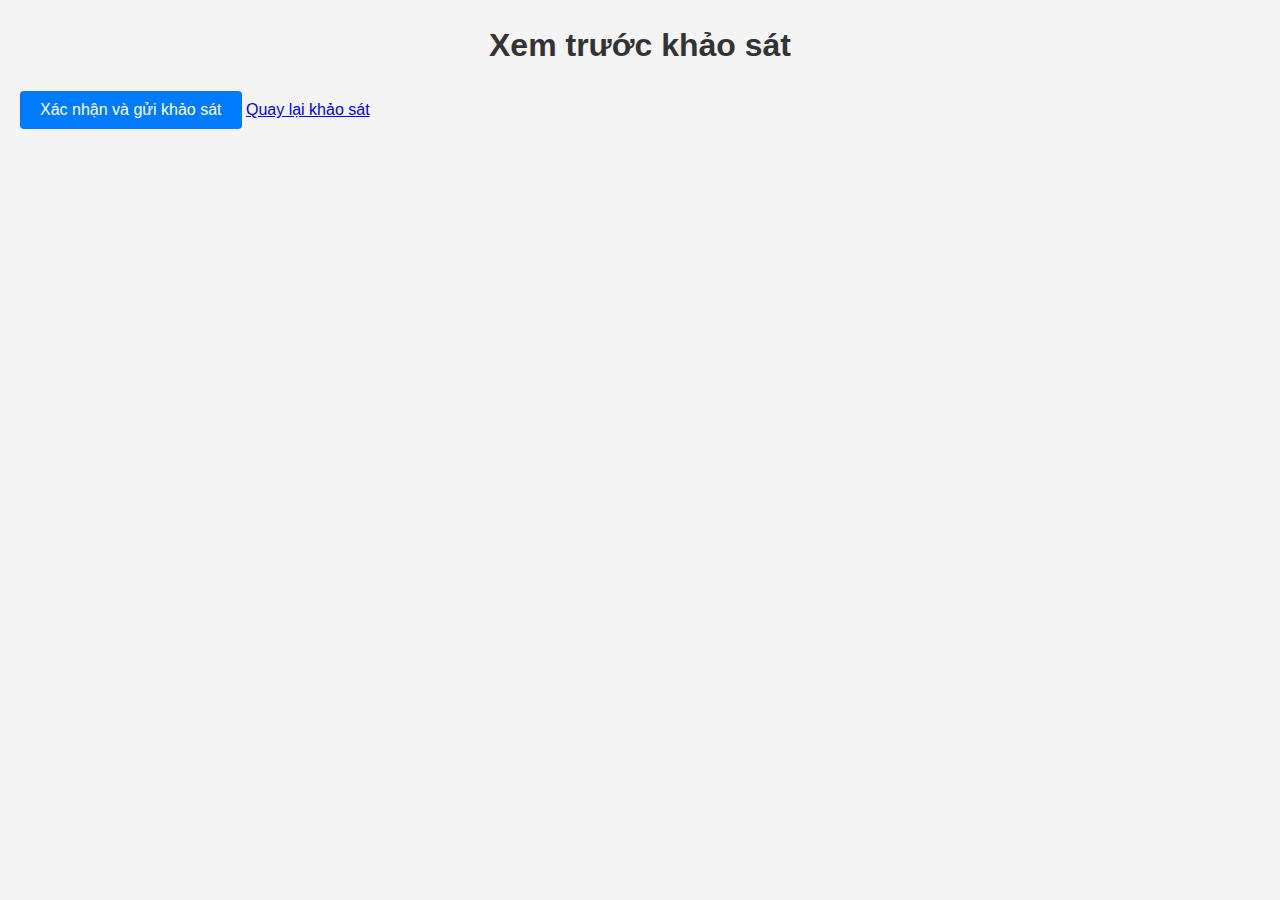
<file: preview.html>
<!DOCTYPE html>
<html lang="vi">
<head>
    <meta charset="UTF-8">
    <meta name="viewport" content="width=device-width, initial-scale=1.0">
    <title>Xem trước khảo sát</title>
    <link rel="stylesheet" href="style.css">
    <script src="preview.js" defer></script>
</head>
<body>
    <h1>Xem trước khảo sát</h1>
    <div id="survey-preview">
        <!-- Nội dung sẽ được chèn vào đây -->
    </div>
    <button id="submit-survey">Xác nhận và gửi khảo sát</button>
    <a href="index.html">Quay lại khảo sát</a>
</body>
</html>
</file>
<file: stylestart.css>
/* Reset CSS */
* {
    margin: 0;
    padding: 0;
    box-sizing: border-box;
}

body, h1, p, ul, li, a {
    margin: 0;
    padding: 0;
    font-size: 100%;
    font: inherit;
    vertical-align: baseline;
}

ul {
    list-style: none;
}

a {
    text-decoration: none;
    color: inherit;
}

/* Custom Styles */
body {
    font-family: Arial, sans-serif;
    background: linear-gradient(135deg, #ff7e5f, #feb47b);
    color: #333;
    margin: 0;
    padding: 0;
    display: flex;
    justify-content: center;
    align-items: center;
    height: 100vh;
}

.container {
    text-align: center;
    background: rgba(255, 255, 255, 0.9);
    padding: 20px;
    border-radius: 10px;
    box-shadow: 0 4px 8px rgba(0, 0, 0, 0.2);
}

h1 {
    font-size: 2.5em;
    color: #333;
    margin-bottom: 20px;
    text-shadow: 2px 2px 4px rgba(0, 0, 0, 0.2);
}

p {
    font-size: 1.2em;
    color: #555;
    margin-bottom: 20px;
}

ul {
    display: flex;
    flex-direction: column;
    align-items: center;
}

li {
    margin: 10px 0;
}

a {
    font-size: 1.2em;
    color: #fff;
    background-color: #ff7e5f;
    padding: 10px 20px;
    border-radius: 50px;
    box-shadow: 0 4px 8px rgba(0, 0, 0, 0.2);
    transition: background-color 0.3s ease, transform 0.3s ease, opacity 0.3s ease;
}

a:hover {
    background-color: #feb47b;
    transform: translateY(-5px);
    opacity: 0.9;
}
</file>
<file: style.css>
/* Basic Reset */
body, h1, h2, fieldset, legend, select, input, textarea, button {
    margin: 0;
    padding: 0;
    box-sizing: border-box;
}

/* General Body Styles */
body {
    font-family: Arial, sans-serif;
    line-height: 1.6;
    background-color: #f4f4f4;
    padding: 20px;
}

/* Form Container */
form {
    background: #fff;
    padding: 20px;
    border-radius: 8px;
    box-shadow: 0 0 10px rgba(0, 0, 0, 0.1);
    max-width: 800px;
    margin: auto;
}

/* Headings */
h1 {
    color: #333;
    text-align: center;
    margin-bottom: 20px;
}

/* Fieldset */
fieldset {
    border: 1px solid #ddd;
    border-radius: 8px;
    padding: 10px;
    margin-bottom: 20px;
    background: #fafafa;
}

/* Legend */
legend {
    font-weight: bold;
    margin-bottom: 10px;
}

/* Input and Select */
input[type="number"],
input[type="text"],
select,
textarea {
    width: 100%;
    padding: 10px;
    border: 1px solid #ddd;
    border-radius: 4px;
    margin-bottom: 10px;
    transition: border-color 0.3s ease;
}

input[type="number"]:focus,
input[type="text"]:focus,
select:focus,
textarea:focus {
    border-color: #007bff;
    outline: none;
}

/* Button */
button {
    background-color: #007bff;
    color: #fff;
    border: none;
    padding: 10px 20px;
    border-radius: 4px;
    cursor: pointer;
    font-size: 16px;
    transition: background-color 0.3s ease;
}

button:hover {
    background-color: #0056b3;
}

/* Hidden Input */
.hidden {
    display: none;
}

/* Checkbox and Radio Group */
.checkbox-group label,
.radio-group label {
    display: block;
    margin-bottom: 10px;
}

.checkbox-group input,
.radio-group input {
    margin-right: 10px;
}

/* Responsive Design */
@media (max-width: 768px) {
    body {
        padding: 10px;
    }

    form {
        padding: 15px;
    }

    button {
        font-size: 14px;
    }
}

@media (max-width: 480px) {
    input[type="number"],
    input[type="text"],
    select,
    textarea {
        font-size: 14px;
    }

    button {
        padding: 8px 16px;
    }
}
</file>
